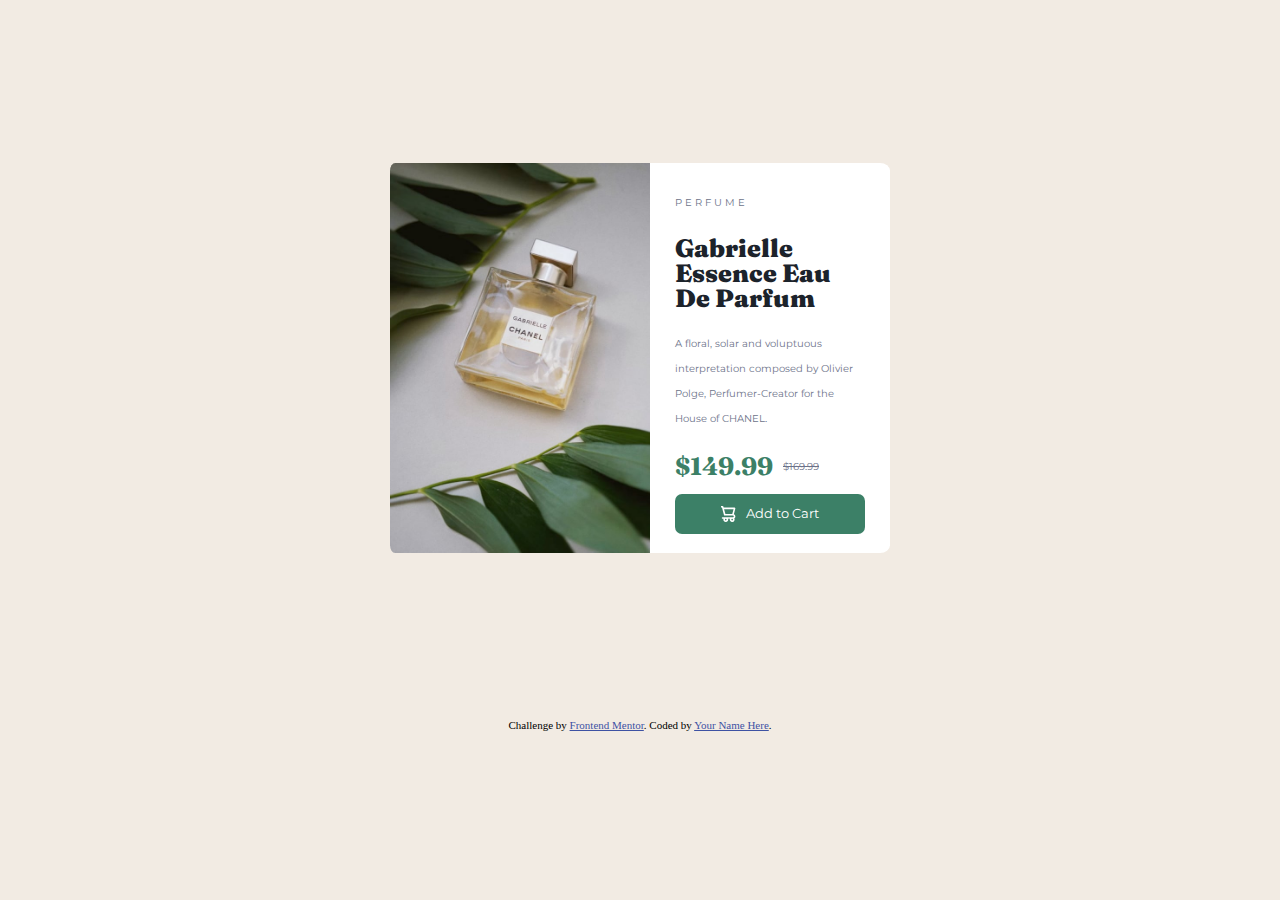
<file: index.html>
<!DOCTYPE html>
<html lang="en">

<head>
    <meta charset="UTF-8">
    <meta http-equiv="X-UA-Compatible" content="IE=edge">
    <meta name="viewport" content="width=device-width, initial-scale=1.0">
    <link href="https://fonts.googleapis.com/css2?family=Montserrat:wght@500;700&display=swap" rel="stylesheet">
    <link href="https://fonts.googleapis.com/css2?family=Fraunces:opsz,wght@9..144,700&display=swap" rel="stylesheet">
    <link href="index.css" rel="stylesheet" type="text/css">
    
    <link rel="icon" type="image/png" sizes="32x32" href="images\favicon-32x32.png">
    <title>Frontend Mentor | Product preview card component</title>
</head>

<body>

    <div class="box">
        <div class="box-content">
            <picture>
                <source srcset="images\image-product-mobile.jpg"
                    media="(max-width:375px)" width="340px">
                <img class="product" src="images\image-product-desktop.jpg"
                    width="260px">
            </picture>
            <div class="info">
                <div class="text">
                    <p class="name">PERFUME</p>
                    <h2><b>Gabrielle Essence Eau De Parfum</b></h2>
                    <p>A floral, solar and voluptuous interpretation composed by Olivier Polge,
                        Perfumer-Creator for the
                        House
                        of CHANEL.</p>
                    <div class="price">
                        <h2 class="actual-price">$149.99 </h2>
                        <p><del>$169.99</del></p>
                    </div>
                </div>
                <div class="box-button">
                    <div class="button">
                        <svg width="15" height="16" xmlns="http://www.w3.org/2000/svg">
                            <path
                                d="M14.383 10.388a2.397 2.397 0 0 0-1.518-2.222l1.494-5.593a.8.8 0 0 0-.144-.695.8.8 0 0 0-.631-.28H2.637L2.373.591A.8.8 0 0 0 1.598 0H0v1.598h.983l1.982 7.4a.8.8 0 0 0 .799.59h8.222a.8.8 0 0 1 0 1.599H1.598a.8.8 0 1 0 0 1.598h.943a2.397 2.397 0 1 0 4.507 0h1.885a2.397 2.397 0 1 0 4.331-.376 2.397 2.397 0 0 0 1.12-2.021ZM11.26 7.99H4.395L3.068 3.196h9.477L11.26 7.991Zm-6.465 6.392a.8.8 0 1 1 0-1.598.8.8 0 0 1 0 1.598Zm6.393 0a.8.8 0 1 1 0-1.598.8.8 0 0 1 0 1.598Z" />
                        </svg>
                        <p class="button-letter">Add to Cart</p>
                    </div>
                </div>

            </div>
        </div>
    </div>
    <div class="attribution">
        <p>Challenge by <a href="https://www.frontendmentor.io?ref=challenge" target="_blank">Frontend Mentor</a>.
        Coded by <a href="#">Your Name Here</a>.</p>
    </div>
</body>

</html>
</file>
<file: index.css>
body {
    background-color: hsl(30, 38%, 92%);
}

.box {
    position: relative;
    display: flex;
    justify-content: center;
    align-items: center;
    width: auto;
    height: 700px;
}

.box-content {
    background-color: hsl(0, 0%, 100%);
    width: 500px;
    height: 390px;
    text-align: left;
    display: flex;
    justify-content: center;
    align-items: center;
    border-radius: 2%;
}

.product {
    float: left;
    border-bottom-left-radius: 2%;
    border-top-left-radius: 2%;
}

.info {
    margin: 25px;

}

.text {
    font-family: 'Montserrat', sans-serif;
    color: hsl(228, 12%, 48%);
    font-size: 10px;
    line-height: 25px;

}

.name{
    margin-bottom: 0px;
    letter-spacing: 3px;
}

h2 {
    font-family: 'Fraunces', serif;
    color: hsl(212, 21%, 14%);
    font-size: 25px;
}

.box-button {
    height: 20%;
    display: flex;
    height: 45px;
    align-items: center;
    justify-content: center;
}

.button {
    background-color: hsl(158, 36%, 37%);
    color: hsl(0, 0%, 100%);
    width: 100%;
    border-radius: 7px;
    font-size: 12.5px;
    text-align: center;
    display: flex;
    align-items: center;
    justify-content: center;
    transition-duration: 0.4s;
    fill: hsl(0, 0%, 100%);
    font-family: 'Montserrat', sans-serif;

}

.button-letter {
    padding-left: 10px;
}

.button:hover {
    background-color: hsl(0, 0%, 100%);
    color: hsl(158, 36%, 37%);
    border: 1px hsl(158, 36%, 37%) solid;
    fill: hsl(158, 36%, 37%);
}

.price {
    display: flex;
    justify-content: flex-start;
    align-items: center;
    height: 50px;

}

.actual-price {
    color: hsl(158, 36%, 37%);
    padding-right: 10px;

}

.attribution {
    font-size: 11px;
    text-align: center;
}

.attribution a {
    color: hsl(228, 45%, 44%);
}

@media (max-width:375px) {
    .box-content {
        height: 535px;
        width: 340px;
        display: flex;
        border-radius: 2%;
        flex-direction: column;
        justify-content: center;
    }

    .product {
        border-bottom-left-radius: 0%;
        border-top-right-radius: 2%;
    }
    
    .info{
        margin: 0px 25px 25px 25px;
    }
}
</file>
